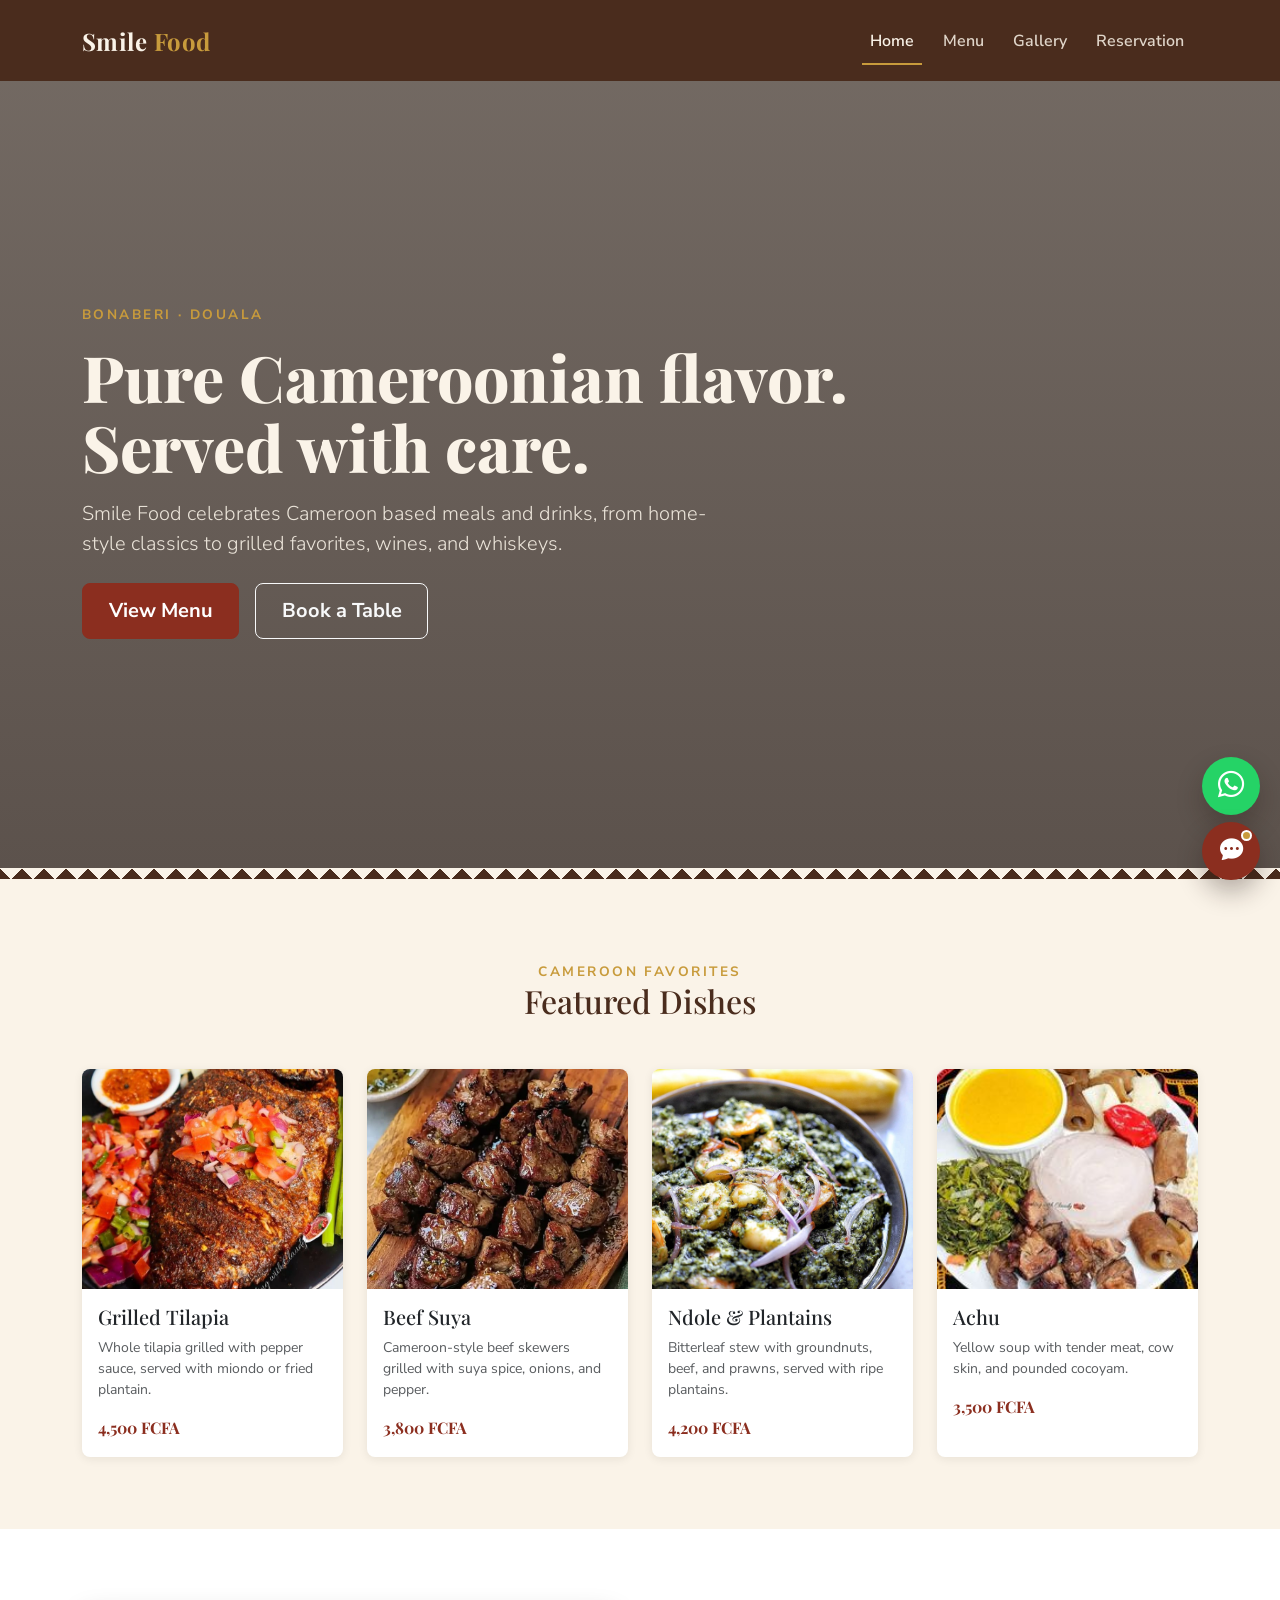
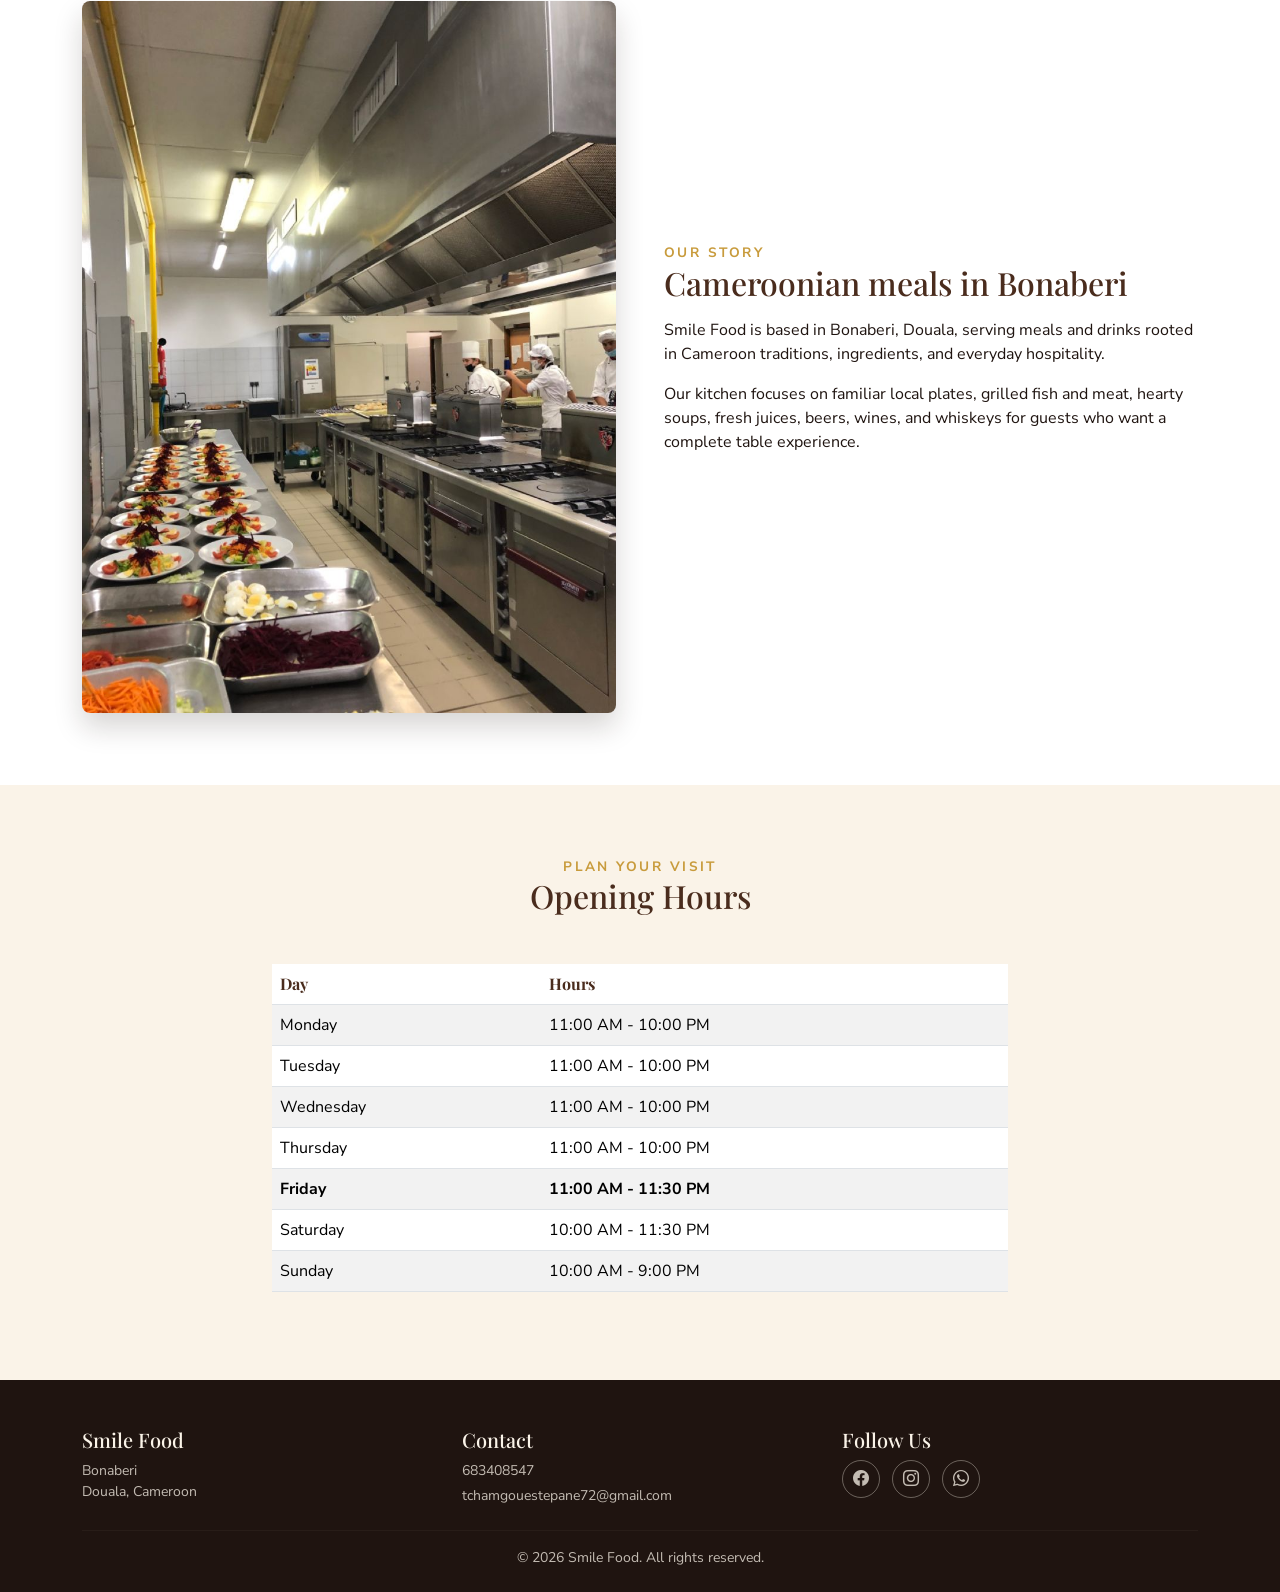
<file: index.html>
<!DOCTYPE html>
<html lang="en">
<head>
  <meta charset="UTF-8">
  <meta name="viewport" content="width=device-width, initial-scale=1.0">
  <title>Smile Food | Home</title>
  <meta name="description" content="Tar Restaurant in Bonaberi, Douala serves purely Cameroon based meals, drinks, wines, and whiskeys. View our menu or book a table.">

  <link href="https://fonts.googleapis.com/css2?family=Playfair+Display:wght@600;700;800&family=Nunito+Sans:wght@400;600;700&display=swap" rel="stylesheet">
  <link href="https://cdn.jsdelivr.net/npm/bootstrap@5.3.3/dist/css/bootstrap.min.css" rel="stylesheet">
  <link rel="stylesheet" href="https://cdn.jsdelivr.net/npm/bootstrap-icons@1.11.3/font/bootstrap-icons.css">
  <link rel="stylesheet" href="style.css">
</head>
<body>
  <nav class="navbar navbar-expand-lg navbar-dark fixed-top">
    <div class="container">
      <a class="navbar-brand" href="index.html">Smile <span>Food</span></a>
      <button class="navbar-toggler" type="button" data-bs-toggle="collapse" data-bs-target="#mainNav" aria-controls="mainNav" aria-expanded="false" aria-label="Toggle navigation">
        <span class="navbar-toggler-icon"></span>
      </button>
      <div class="collapse navbar-collapse" id="mainNav">
        <ul class="navbar-nav ms-auto mb-2 mb-lg-0">
          <li class="nav-item"><a class="nav-link" href="index.html">Home</a></li>
          <li class="nav-item"><a class="nav-link" href="menu.html">Menu</a></li>
          <li class="nav-item"><a class="nav-link" href="gallery.html">Gallery</a></li>
          <li class="nav-item"><a class="nav-link" href="reservation.html">Reservation</a></li>
        </ul>
      </div>
    </div>
  </nav>

  <main>
    <section class="hero">
      <div class="container">
        <div class="section-eyebrow mb-3">Bonaberi &middot; Douala</div>
        <h1 class="mb-3">Pure Cameroonian flavor.<br>Served with care.</h1>
        <p class="lead mb-4">Smile Food celebrates Cameroon based meals and drinks, from home-style classics to grilled favorites, wines, and whiskeys.</p>
        <div class="d-flex flex-wrap gap-3">
          <a href="menu.html" class="btn btn-primary btn-lg">View Menu</a>
          <a href="reservation.html" class="btn btn-outline-light btn-lg">Book a Table</a>
        </div>
      </div>
    </section>

    <div class="ticket-divider" aria-hidden="true"></div>

    <section class="section-padding">
      <div class="container">
        <div class="text-center mb-5">
          <div class="section-eyebrow">Cameroon favorites</div>
          <h2>Featured Dishes</h2>
        </div>
        <div class="row g-4">
          <div class="col-md-6 col-lg-3">
            <div class="card dish-card">
              <img src="grilled tilapia.jpg" class="card-img-top" alt="Whole grilled tilapia with plantain and pepper sauce">
              <div class="card-body">
                <h5 class="card-title">Grilled Tilapia</h5>
                <p class="card-text text-muted small">Whole tilapia grilled with pepper sauce, served with miondo or fried plantain.</p>
                <span class="price-tag">4,500 FCFA</span>
              </div>
            </div>
          </div>
          <div class="col-md-6 col-lg-3">
            <div class="card dish-card">
              <img src="soya.jpg" class="card-img-top" alt="Beef suya skewers with onions">
              <div class="card-body">
                <h5 class="card-title">Beef Suya</h5>
                <p class="card-text text-muted small">Cameroon-style beef skewers grilled with suya spice, onions, and pepper.</p>
                <span class="price-tag">3,800 FCFA</span>
              </div>
            </div>
          </div>
          <div class="col-md-6 col-lg-3">
            <div class="card dish-card">
              <img src="ndole.jpg" class="card-img-top" alt="Ndole with plantains">
              <div class="card-body">
                <h5 class="card-title">Ndole & Plantains</h5>
                <p class="card-text text-muted small">Bitterleaf stew with groundnuts, beef, and prawns, served with ripe plantains.</p>
                <span class="price-tag">4,200 FCFA</span>
              </div>
            </div>
          </div>
          <div class="col-md-6 col-lg-3">
            <div class="card dish-card">
              <img src="achu.jpg" class="card-img-top" alt="Achu soup with pounded cocoyam">
              <div class="card-body">
                <h5 class="card-title">Achu</h5>
                <p class="card-text text-muted small">Yellow soup with tender meat, cow skin, and pounded cocoyam.</p>
                <span class="price-tag">3,500 FCFA</span>
              </div>
            </div>
          </div>
        </div>
      </div>
    </section>

    <section class="section-padding" style="background-color:#fff;">
      <div class="container">
        <div class="row align-items-center g-5">
          <div class="col-lg-6">
            <img src="kitchen.jpg" alt="Cameroonian dishes prepared in the Tar Restaurant kitchen" class="img-fluid about-img">
          </div>
          <div class="col-lg-6">
            <div class="section-eyebrow">Our story</div>
            <h2 class="mb-3">Cameroonian meals in Bonaberi</h2>
            <p>Smile Food is based in Bonaberi, Douala, serving meals and drinks rooted in Cameroon traditions, ingredients, and everyday hospitality.</p>
            <p>Our kitchen focuses on familiar local plates, grilled fish and meat, hearty soups, fresh juices, beers, wines, and whiskeys for guests who want a complete table experience.</p>
          </div>
        </div>
      </div>
    </section>

    <section class="section-padding">
      <div class="container">
        <div class="text-center mb-5">
          <div class="section-eyebrow">Plan your visit</div>
          <h2>Opening Hours</h2>
        </div>
        <div class="row justify-content-center">
          <div class="col-lg-8">
            <table class="table table-striped hours-table bg-white">
              <thead>
                <tr><th>Day</th><th>Hours</th></tr>
              </thead>
              <tbody>
                <tr><td>Monday</td><td>11:00 AM - 10:00 PM</td></tr>
                <tr><td>Tuesday</td><td>11:00 AM - 10:00 PM</td></tr>
                <tr><td>Wednesday</td><td>11:00 AM - 10:00 PM</td></tr>
                <tr><td>Thursday</td><td>11:00 AM - 10:00 PM</td></tr>
                <tr class="today"><td>Friday</td><td>11:00 AM - 11:30 PM</td></tr>
                <tr><td>Saturday</td><td>10:00 AM - 11:30 PM</td></tr>
                <tr><td>Sunday</td><td>10:00 AM - 9:00 PM</td></tr>
              </tbody>
            </table>
          </div>
        </div>
      </div>
    </section>
  </main>

  <footer>
    <div class="container">
      <div class="row g-4">
        <div class="col-md-4">
          <h5>Smile Food</h5>
          <p class="small mb-0">Bonaberi<br>Douala, Cameroon</p>
        </div>
        <div class="col-md-4">
          <h5>Contact</h5>
          <p class="small mb-1">683408547</p>
          <p class="small mb-0">tchamgouestepane72@gmail.com</p>
        </div>
        <div class="col-md-4">
          <h5>Follow Us</h5>
          <div class="social-icons">
            <a href="#" aria-label="Facebook"><i class="bi bi-facebook"></i></a>
            <a href="#" aria-label="Instagram"><i class="bi bi-instagram"></i></a>
            <a href="#" aria-label="WhatsApp"><i class="bi bi-whatsapp"></i></a>
          </div>
        </div>
      </div>
      <hr class="mt-4" style="border-color: rgba(250,243,232,0.15);">
      <p class="small text-center mb-0">&copy; 2026 Smile Food. All rights reserved.</p>
    </div>
  </footer>

  <script src="https://cdn.jsdelivr.net/npm/bootstrap@5.3.3/dist/js/bootstrap.bundle.min.js"></script>
  <script src="script.js"></script>
</body>
</html>
</file>
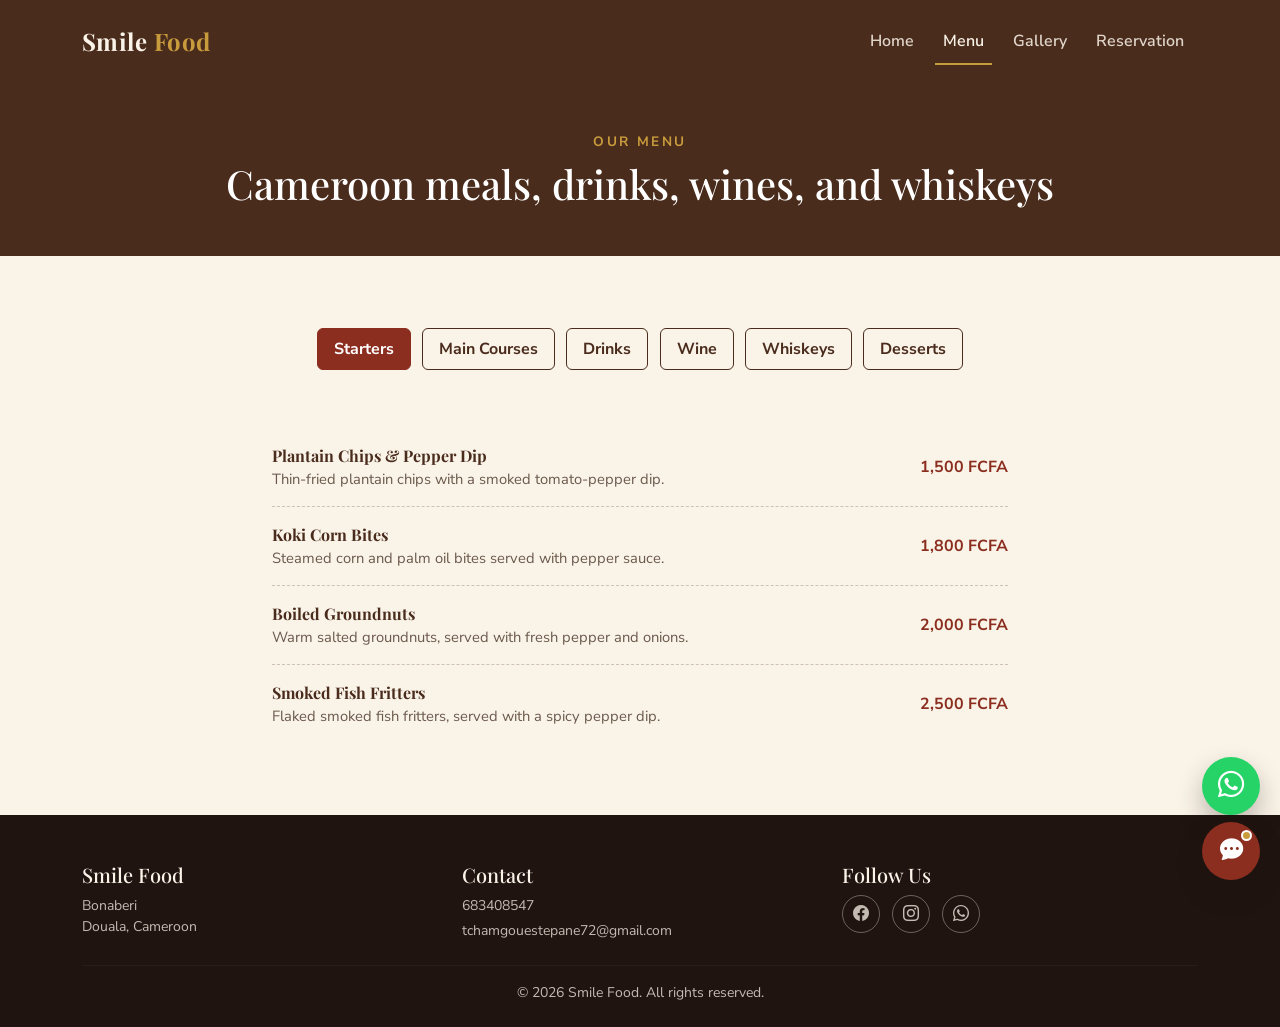
<file: menu.html>
<!DOCTYPE html>
<html lang="en">
<head>
  <meta charset="UTF-8">
  <meta name="viewport" content="width=device-width, initial-scale=1.0">
  <title>Smile Food | Menu</title>
  <meta name="description" content="Explore the Tar Restaurant menu: Cameroon based meals, drinks, wines, whiskeys, and desserts, priced in FCFA.">

  <link href="https://fonts.googleapis.com/css2?family=Playfair+Display:wght@600;700;800&family=Nunito+Sans:wght@400;600;700&display=swap" rel="stylesheet">
  <link href="https://cdn.jsdelivr.net/npm/bootstrap@5.3.3/dist/css/bootstrap.min.css" rel="stylesheet">
  <link rel="stylesheet" href="https://cdn.jsdelivr.net/npm/bootstrap-icons@1.11.3/font/bootstrap-icons.css">
  <link rel="stylesheet" href="style.css">
</head>
<body>
  <nav class="navbar navbar-expand-lg navbar-dark fixed-top">
    <div class="container">
      <a class="navbar-brand" href="index.html">Smile <span>Food</span></a>
      <button class="navbar-toggler" type="button" data-bs-toggle="collapse" data-bs-target="#mainNav" aria-controls="mainNav" aria-expanded="false" aria-label="Toggle navigation">
        <span class="navbar-toggler-icon"></span>
      </button>
      <div class="collapse navbar-collapse" id="mainNav">
        <ul class="navbar-nav ms-auto mb-2 mb-lg-0">
          <li class="nav-item"><a class="nav-link" href="index.html">Home</a></li>
          <li class="nav-item"><a class="nav-link" href="menu.html">Menu</a></li>
          <li class="nav-item"><a class="nav-link" href="gallery.html">Gallery</a></li>
          <li class="nav-item"><a class="nav-link" href="reservation.html">Reservation</a></li>
        </ul>
      </div>
    </div>
  </nav>

  <main>
    <section class="menu-hero text-center">
      <div class="container">
        <div class="section-eyebrow mb-2">Our Menu</div>
        <h1 class="text-white">Cameroon meals, drinks, wines, and whiskeys</h1>
      </div>
    </section>

    <section class="section-padding">
      <div class="container">
        <ul class="nav nav-pills justify-content-center mb-5" id="menuTab" role="tablist">
          <li class="nav-item" role="presentation">
            <button class="nav-link active" id="starters-tab" data-bs-toggle="pill" data-bs-target="#starters" type="button" role="tab" aria-controls="starters" aria-selected="true">Starters</button>
          </li>
          <li class="nav-item" role="presentation">
            <button class="nav-link" id="mains-tab" data-bs-toggle="pill" data-bs-target="#mains" type="button" role="tab" aria-controls="mains" aria-selected="false">Main Courses</button>
          </li>
          <li class="nav-item" role="presentation">
            <button class="nav-link" id="drinks-tab" data-bs-toggle="pill" data-bs-target="#drinks" type="button" role="tab" aria-controls="drinks" aria-selected="false">Drinks</button>
          </li>
          <li class="nav-item" role="presentation">
            <button class="nav-link" id="wine-tab" data-bs-toggle="pill" data-bs-target="#wine" type="button" role="tab" aria-controls="wine" aria-selected="false">Wine</button>
          </li>
          <li class="nav-item" role="presentation">
            <button class="nav-link" id="whiskeys-tab" data-bs-toggle="pill" data-bs-target="#whiskeys" type="button" role="tab" aria-controls="whiskeys" aria-selected="false">Whiskeys</button>
          </li>
          <li class="nav-item" role="presentation">
            <button class="nav-link" id="desserts-tab" data-bs-toggle="pill" data-bs-target="#desserts" type="button" role="tab" aria-controls="desserts" aria-selected="false">Desserts</button>
          </li>
        </ul>

        <div class="tab-content" id="menuTabContent">
          <div class="tab-pane fade show active" id="starters" role="tabpanel" aria-labelledby="starters-tab">
            <div class="row">
              <div class="col-lg-8 mx-auto">
                <div class="menu-item">
                  <div>
                    <div class="menu-item-name">Plantain Chips & Pepper Dip</div>
                    <div class="menu-item-desc">Thin-fried plantain chips with a smoked tomato-pepper dip.</div>
                  </div>
                  <div class="menu-item-price">1,500 FCFA</div>
                </div>
                <div class="menu-item">
                  <div>
                    <div class="menu-item-name">Koki Corn Bites</div>
                    <div class="menu-item-desc">Steamed corn and palm oil bites served with pepper sauce.</div>
                  </div>
                  <div class="menu-item-price">1,800 FCFA</div>
                </div>
                <div class="menu-item">
                  <div>
                    <div class="menu-item-name">Boiled Groundnuts</div>
                    <div class="menu-item-desc">Warm salted groundnuts, served with fresh pepper and onions.</div>
                  </div>
                  <div class="menu-item-price">2,000 FCFA</div>
                </div>
                <div class="menu-item">
                  <div>
                    <div class="menu-item-name">Smoked Fish Fritters</div>
                    <div class="menu-item-desc">Flaked smoked fish fritters, served with a spicy pepper dip.</div>
                  </div>
                  <div class="menu-item-price">2,500 FCFA</div>
                </div>
              </div>
            </div>
          </div>

          <div class="tab-pane fade" id="mains" role="tabpanel" aria-labelledby="mains-tab">
            <div class="row">
              <div class="col-lg-8 mx-auto">
                <div class="menu-item">
                  <div>
                    <div class="menu-item-name">Grilled Tilapia</div>
                    <div class="menu-item-desc">Whole tilapia grilled with pepper sauce, served with miondo or fried plantain.</div>
                  </div>
                  <div class="menu-item-price">4,500 FCFA</div>
                </div>
                <div class="menu-item">
                  <div>
                    <div class="menu-item-name">Beef Suya</div>
                    <div class="menu-item-desc">Cameroon-style beef skewers grilled with suya spice, onions, and pepper.</div>
                  </div>
                  <div class="menu-item-price">3,800 FCFA</div>
                </div>
                <div class="menu-item">
                  <div>
                    <div class="menu-item-name">Ndole & Plantains</div>
                    <div class="menu-item-desc">Bitterleaf stew with groundnuts, beef, and prawns, served with ripe plantains.</div>
                  </div>
                  <div class="menu-item-price">4,200 FCFA</div>
                </div>
                <div class="menu-item">
                  <div>
                    <div class="menu-item-name">Poulet DG</div>
                    <div class="menu-item-desc">Chicken, ripe plantains, carrots, peppers, and onions in a rich Cameroon sauce.</div>
                  </div>
                  <div class="menu-item-price">4,000 FCFA</div>
                </div>
                <div class="menu-item">
                  <div>
                    <div class="menu-item-name">Achu Soup</div>
                    <div class="menu-item-desc">Yellow soup with tender meat, cow skin, and pounded cocoyam.</div>
                  </div>
                  <div class="menu-item-price">3,500 FCFA</div>
                </div>
              </div>
            </div>
          </div>

          <div class="tab-pane fade" id="drinks" role="tabpanel" aria-labelledby="drinks-tab">
            <div class="row">
              <div class="col-lg-8 mx-auto">
                <div class="menu-item">
                  <div>
                    <div class="menu-item-name">Bissap Ginger</div>
                    <div class="menu-item-desc">House-made hibiscus drink infused with fresh ginger, served chilled.</div>
                  </div>
                  <div class="menu-item-price">1,200 FCFA</div>
                </div>
                <div class="menu-item">
                  <div>
                    <div class="menu-item-name">Fresh Pineapple Juice</div>
                    <div class="menu-item-desc">Pressed to order, no added sugar.</div>
                  </div>
                  <div class="menu-item-price">1,000 FCFA</div>
                </div>
                <div class="menu-item">
                  <div>
                    <div class="menu-item-name">Cameroon Beer</div>
                    <div class="menu-item-desc">33cl bottle, served ice cold.</div>
                  </div>
                  <div class="menu-item-price">1,500 FCFA</div>
                </div>
                <div class="menu-item">
                  <div>
                    <div class="menu-item-name">Folly</div>
                    <div class="menu-item-desc">Traditional palm wine, served fresh when available.</div>
                  </div>
                  <div class="menu-item-price">1,500 FCFA</div>
                </div>
              </div>
            </div>
          </div>

          <div class="tab-pane fade" id="wine" role="tabpanel" aria-labelledby="wine-tab">
            <div class="row">
              <div class="col-lg-8 mx-auto">
                <div class="menu-item">
                  <div>
                    <div class="menu-item-name">House Red Wine</div>
                    <div class="menu-item-desc">Smooth red wine served by the glass.</div>
                  </div>
                  <div class="menu-item-price">2,500 FCFA</div>
                </div>
                <div class="menu-item">
                  <div>
                    <div class="menu-item-name">House White Wine</div>
                    <div class="menu-item-desc">Crisp white wine served chilled by the glass.</div>
                  </div>
                  <div class="menu-item-price">2,500 FCFA</div>
                </div>
                <div class="menu-item">
                  <div>
                    <div class="menu-item-name">Sweet Red Bottle</div>
                    <div class="menu-item-desc">A table bottle for grilled fish, chicken, and spicy dishes.</div>
                  </div>
                  <div class="menu-item-price">12,000 FCFA</div>
                </div>
                <div class="menu-item">
                  <div>
                    <div class="menu-item-name">Sparkling Wine</div>
                    <div class="menu-item-desc">Light sparkling wine for celebrations and group tables.</div>
                  </div>
                  <div class="menu-item-price">15,000 FCFA</div>
                </div>
              </div>
            </div>
          </div>

          <div class="tab-pane fade" id="whiskeys" role="tabpanel" aria-labelledby="whiskeys-tab">
            <div class="row">
              <div class="col-lg-8 mx-auto">
                <div class="menu-item">
                  <div>
                    <div class="menu-item-name">House Whiskey Shot</div>
                    <div class="menu-item-desc">Single measure served neat or on ice.</div>
                  </div>
                  <div class="menu-item-price">2,000 FCFA</div>
                </div>
                <div class="menu-item">
                  <div>
                    <div class="menu-item-name">Premium Whiskey Shot</div>
                    <div class="menu-item-desc">Premium single measure served neat or with a mixer.</div>
                  </div>
                  <div class="menu-item-price">3,500 FCFA</div>
                </div>
                <div class="menu-item">
                  <div>
                    <div class="menu-item-name">Whiskey & Soda</div>
                    <div class="menu-item-desc">Whiskey poured with soda and ice.</div>
                  </div>
                  <div class="menu-item-price">3,000 FCFA</div>
                </div>
                <div class="menu-item">
                  <div>
                    <div class="menu-item-name">Whiskey Bottle Service</div>
                    <div class="menu-item-desc">Bottle service with ice and mixers for the table.</div>
                  </div>
                  <div class="menu-item-price">25,000 FCFA</div>
                </div>
              </div>
            </div>
          </div>

          <div class="tab-pane fade" id="desserts" role="tabpanel" aria-labelledby="desserts-tab">
            <div class="row">
              <div class="col-lg-8 mx-auto">
                <div class="menu-item">
                  <div>
                    <div class="menu-item-name">Puff-Puff & Pepper Syrup</div>
                    <div class="menu-item-desc">Fresh puff-puff served warm with a light peppered syrup.</div>
                  </div>
                  <div class="menu-item-price">1,500 FCFA</div>
                </div>
                <div class="menu-item">
                  <div>
                    <div class="menu-item-name">Caramelized Banana</div>
                    <div class="menu-item-desc">Sweet banana finished with groundnuts and cream.</div>
                  </div>
                  <div class="menu-item-price">2,000 FCFA</div>
                </div>
                <div class="menu-item">
                  <div>
                    <div class="menu-item-name">Coconut Rice Pudding</div>
                    <div class="menu-item-desc">Warm rice pudding finished with toasted coconut flakes.</div>
                  </div>
                  <div class="menu-item-price">1,800 FCFA</div>
                </div>
              </div>
            </div>
          </div>
        </div>
      </div>
    </section>
  </main>

  <footer>
    <div class="container">
      <div class="row g-4">
        <div class="col-md-4">
          <h5>Smile Food</h5>
          <p class="small mb-0">Bonaberi<br>Douala, Cameroon</p>
        </div>
        <div class="col-md-4">
          <h5>Contact</h5>
          <p class="small mb-1">683408547</p>
          <p class="small mb-0">tchamgouestepane72@gmail.com</p>
        </div>
        <div class="col-md-4">
          <h5>Follow Us</h5>
          <div class="social-icons">
            <a href="#" aria-label="Facebook"><i class="bi bi-facebook"></i></a>
            <a href="#" aria-label="Instagram"><i class="bi bi-instagram"></i></a>
            <a href="#" aria-label="WhatsApp"><i class="bi bi-whatsapp"></i></a>
          </div>
        </div>
      </div>
      <hr class="mt-4" style="border-color: rgba(250,243,232,0.15);">
      <p class="small text-center mb-0">&copy; 2026 Smile Food. All rights reserved.</p>
    </div>
  </footer>

  <script src="https://cdn.jsdelivr.net/npm/bootstrap@5.3.3/dist/js/bootstrap.bundle.min.js"></script>
  <script src="script.js"></script>
</body>
</html>
</file>
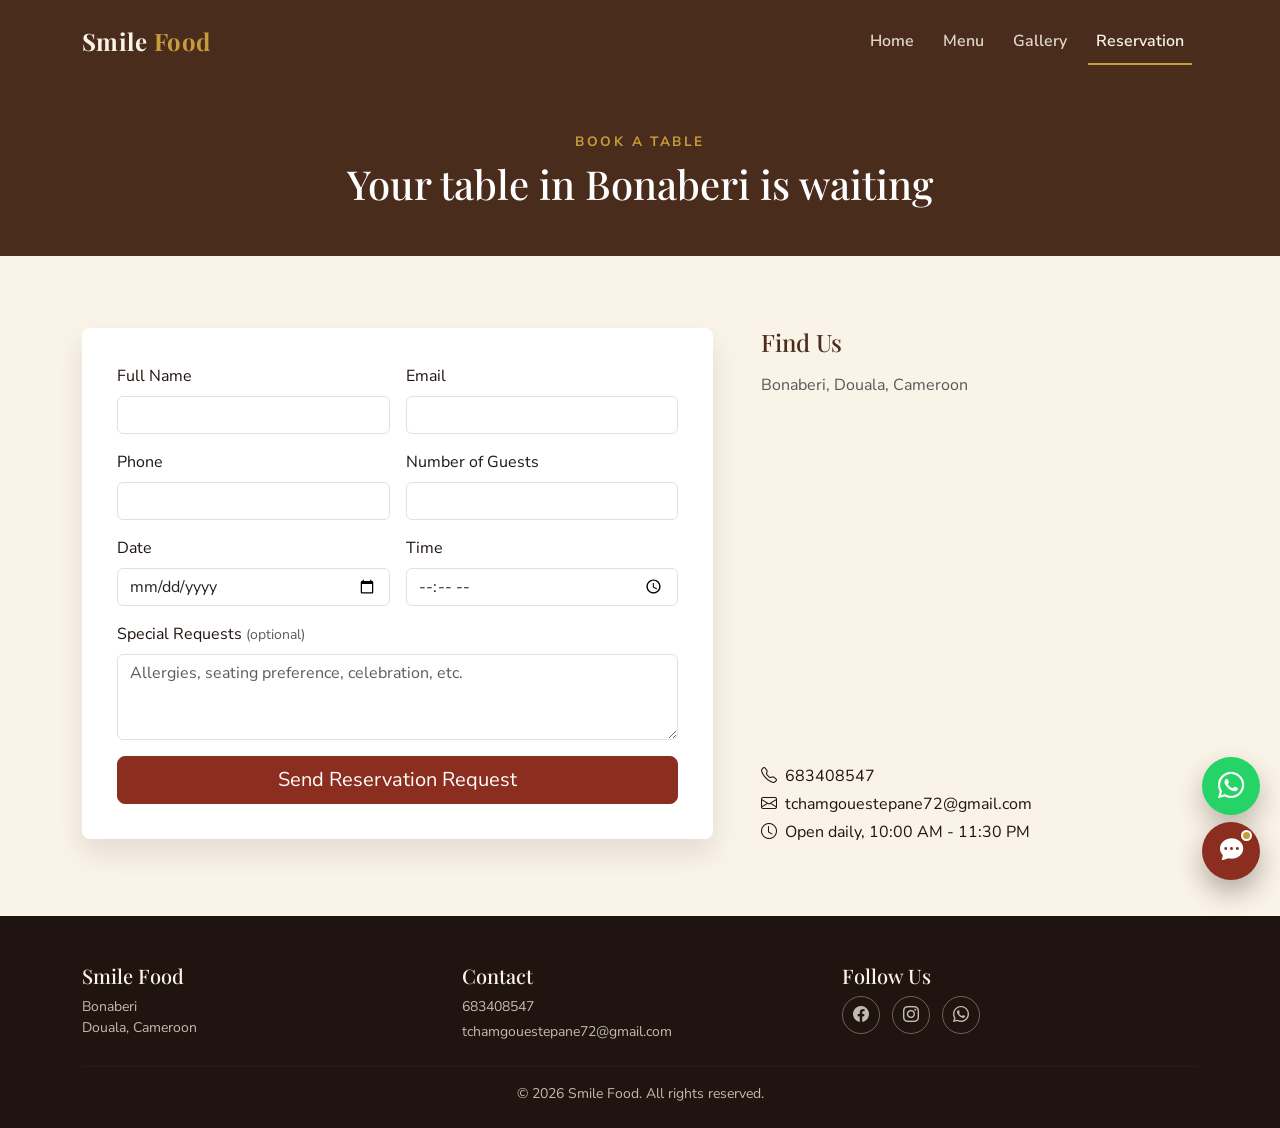
<file: reservation.html>
<!DOCTYPE html>
<html lang="en">
<head>
  <meta charset="UTF-8">
  <meta name="viewport" content="width=device-width, initial-scale=1.0">
  <title>Smile Food | Reservation</title>
  <meta name="description" content="Book a table at Tar Restaurant in Bonaberi, Douala. Fill in the form and we'll confirm your reservation.">

  <link href="https://fonts.googleapis.com/css2?family=Playfair+Display:wght@600;700;800&family=Nunito+Sans:wght@400;600;700&display=swap" rel="stylesheet">
  <link href="https://cdn.jsdelivr.net/npm/bootstrap@5.3.3/dist/css/bootstrap.min.css" rel="stylesheet">
  <link rel="stylesheet" href="https://cdn.jsdelivr.net/npm/bootstrap-icons@1.11.3/font/bootstrap-icons.css">
  <link rel="stylesheet" href="style.css">
</head>
<body>
  <nav class="navbar navbar-expand-lg navbar-dark fixed-top">
    <div class="container">
      <a class="navbar-brand" href="index.html">Smile <span>Food</span></a>
      <button class="navbar-toggler" type="button" data-bs-toggle="collapse" data-bs-target="#mainNav" aria-controls="mainNav" aria-expanded="false" aria-label="Toggle navigation">
        <span class="navbar-toggler-icon"></span>
      </button>
      <div class="collapse navbar-collapse" id="mainNav">
        <ul class="navbar-nav ms-auto mb-2 mb-lg-0">
          <li class="nav-item"><a class="nav-link" href="index.html">Home</a></li>
          <li class="nav-item"><a class="nav-link" href="menu.html">Menu</a></li>
          <li class="nav-item"><a class="nav-link" href="gallery.html">Gallery</a></li>
          <li class="nav-item"><a class="nav-link" href="reservation.html">Reservation</a></li>
        </ul>
      </div>
    </div>
  </nav>

  <main>
    <section class="menu-hero text-center">
      <div class="container">
        <div class="section-eyebrow mb-2">Book a Table</div>
        <h1 class="text-white">Your table in Bonaberi is waiting</h1>
      </div>
    </section>

    <section class="section-padding">
      <div class="container">
        <div class="row g-5">
          <div class="col-lg-7">
            <div class="reservation-form-wrapper">
              <div id="formSuccessAlert" class="alert alert-success d-none" role="alert">
                Thank you, your reservation request has been sent! We'll confirm by phone or email shortly.
              </div>
              <div id="formErrorAlert" class="alert alert-danger d-none" role="alert">
                Sorry, something went wrong sending your request. Please try again, or call us directly.
              </div>

              <form id="reservationForm"
                    action="https://formspree.io/f/YOUR_FORM_ID"
                    method="POST"
                    class="needs-validation"
                    novalidate>
                <input type="hidden" name="_subject" value="New Tar Restaurant Reservation Request">

                <div class="row g-3">
                  <div class="col-md-6">
                    <label for="fullName" class="form-label">Full Name</label>
                    <input type="text" class="form-control" id="fullName" name="name" required>
                    <div class="invalid-feedback">Please enter your full name.</div>
                  </div>
                  <div class="col-md-6">
                    <label for="email" class="form-label">Email</label>
                    <input type="email" class="form-control" id="email" name="email" required>
                    <div class="invalid-feedback">Please enter a valid email address.</div>
                  </div>
                  <div class="col-md-6">
                    <label for="phone" class="form-label">Phone</label>
                    <input type="tel" class="form-control" id="phone" name="phone" required>
                    <div class="invalid-feedback">Please enter your phone number.</div>
                  </div>
                  <div class="col-md-6">
                    <label for="guests" class="form-label">Number of Guests</label>
                    <input type="number" class="form-control" id="guests" name="guests" min="1" max="20" required>
                    <div class="invalid-feedback">Please enter how many guests (1-20).</div>
                  </div>
                  <div class="col-md-6">
                    <label for="date" class="form-label">Date</label>
                    <input type="date" class="form-control" id="date" name="date" required>
                    <div class="invalid-feedback">Please choose a date.</div>
                  </div>
                  <div class="col-md-6">
                    <label for="time" class="form-label">Time</label>
                    <input type="time" class="form-control" id="time" name="time" required>
                    <div class="invalid-feedback">Please choose a time.</div>
                  </div>
                  <div class="col-12">
                    <label for="requests" class="form-label">Special Requests <span class="text-muted small">(optional)</span></label>
                    <textarea class="form-control" id="requests" name="special_requests" rows="3" placeholder="Allergies, seating preference, celebration, etc."></textarea>
                  </div>
                  <div class="col-12">
                    <button type="submit" class="btn btn-primary btn-lg w-100" id="reservationSubmitBtn">
                      Send Reservation Request
                    </button>
                  </div>
                </div>
              </form>
            </div>
          </div>

          <div class="col-lg-5">
            <h4 class="mb-3">Find Us</h4>
            <p class="text-muted">Bonaberi, Douala, Cameroon</p>

            <div class="map-frame">
              <iframe
                src="https://www.google.com/maps?q=Bonaberi,Douala,Cameroon&output=embed"
                width="100%" height="320" style="border:0;" allowfullscreen=""
                loading="lazy"
                referrerpolicy="no-referrer-when-downgrade"
                title="Map showing Tar Restaurant location in Bonaberi, Douala">
              </iframe>
            </div>

            <div class="mt-4">
              <p class="mb-1"><i class="bi bi-telephone me-2"></i>683408547</p>
              <p class="mb-1"><i class="bi bi-envelope me-2"></i>tchamgouestepane72@gmail.com</p>
              <p class="mb-0"><i class="bi bi-clock me-2"></i>Open daily, 10:00 AM - 11:30 PM</p>
            </div>
          </div>
        </div>
      </div>
    </section>
  </main>

  <footer>
    <div class="container">
      <div class="row g-4">
        <div class="col-md-4">
          <h5>Smile Food</h5>
          <p class="small mb-0">Bonaberi<br>Douala, Cameroon</p>
        </div>
        <div class="col-md-4">
          <h5>Contact</h5>
          <p class="small mb-1">683408547</p>
          <p class="small mb-0">tchamgouestepane72@gmail.com</p>
        </div>
        <div class="col-md-4">
          <h5>Follow Us</h5>
          <div class="social-icons">
            <a href="#" aria-label="Facebook"><i class="bi bi-facebook"></i></a>
            <a href="#" aria-label="Instagram"><i class="bi bi-instagram"></i></a>
            <a href="#" aria-label="WhatsApp"><i class="bi bi-whatsapp"></i></a>
          </div>
        </div>
      </div>
      <hr class="mt-4" style="border-color: rgba(250,243,232,0.15);">
      <p class="small text-center mb-0">&copy; 2026 Smile Food. All rights reserved.</p>
    </div>
  </footer>

  <script src="https://cdn.jsdelivr.net/npm/bootstrap@5.3.3/dist/js/bootstrap.bundle.min.js"></script>
  <script src="script.js"></script>
</body>
</html>
</file>
<file: style.css>
/* =====================================================================
   TAR RESTAURANT - Restaurant Website Stylesheet
   ---------------------------------------------------------------------
   This file is organized into sections:
   1. Brand tokens (colors, fonts)      -> edit these first to re-brand
   2. Base / typography
   3. Navbar
   4. Hero + "ticket divider" signature element
   5. Cards (featured dishes)
   6. About section
   7. Opening hours table
   8. Menu page (tabs)
   9. Gallery page (grid + lightbox)
   10. Reservation page (form)
   11. Floating WhatsApp button
   12. Rule-based chatbot
   13. Footer
   14. Responsive tweaks
   ===================================================================== */

/* ---------------------------------------------------------------------
   1. BRAND TOKENS
   CHANGE THESE TO MATCH YOUR BRAND.
   These CSS custom properties control every color in the site.
   Swap the hex values below and the whole site updates automatically.
--------------------------------------------------------------------- */
:root {
  --primary-color: #8B2E1F;   /* deep brick red  - buttons, links, accents */
  --secondary-color: #4A2C1D; /* roasted brown   - navbar, footer, headings */
  --dark-color: #1F1410;      /* near-black coffee - body text, overlays   */
  --light-color: #FAF3E8;     /* warm cream      - page background         */
  --accent-color: #C89B3C;    /* aged gold       - dividers, highlights    */

  --font-display: 'Playfair Display', Georgia, serif; /* headings */
  --font-body: 'Nunito Sans', Arial, sans-serif;       /* paragraphs, UI */
}

/*
  GOOGLE FONTS — add this line inside the <head> of every HTML page
  (already included in the pages generated with this project):

  <link href="https://fonts.googleapis.com/css2?family=Playfair+Display:wght@600;700;800&family=Nunito+Sans:wght@400;600;700&display=swap" rel="stylesheet">
*/

/* ---------------------------------------------------------------------
   2. BASE / TYPOGRAPHY
--------------------------------------------------------------------- */
body {
  font-family: var(--font-body);
  color: var(--dark-color);
  background-color: var(--light-color);
  padding-top: 76px; /* offset for fixed navbar */
}

h1, h2, h3, h4, h5,
.font-display {
  font-family: var(--font-display);
  color: var(--secondary-color);
}

a {
  color: var(--primary-color);
}

.btn-primary {
  background-color: var(--primary-color);
  border-color: var(--primary-color);
}
.btn-primary:hover,
.btn-primary:focus {
  background-color: #6f2318;
  border-color: #6f2318;
}

.btn-outline-light:hover {
  color: var(--dark-color);
}

.section-eyebrow {
  letter-spacing: 0.18em;
  text-transform: uppercase;
  color: var(--accent-color);
  font-weight: 700;
  font-size: 0.85rem;
}

.section-padding {
  padding: 4.5rem 0;
}

/* Visible keyboard focus for accessibility */
a:focus-visible,
button:focus-visible,
.form-control:focus-visible {
  outline: 3px solid var(--accent-color);
  outline-offset: 2px;
}

/* ---------------------------------------------------------------------
   3. NAVBAR
--------------------------------------------------------------------- */
.navbar {
  background-color: var(--secondary-color);
  transition: padding 0.25s ease, box-shadow 0.25s ease;
  padding-top: 1.1rem;
  padding-bottom: 1.1rem;
}

/* Added by JS when the user scrolls past 50px, see script.js */
.navbar.navbar-scrolled {
  padding-top: 0.5rem;
  padding-bottom: 0.5rem;
  box-shadow: 0 4px 14px rgba(0, 0, 0, 0.25);
}

.navbar-brand {
  font-family: var(--font-display);
  font-weight: 700;
  font-size: 1.5rem;
  color: var(--light-color) !important;
  letter-spacing: 0.02em;
}
.navbar-brand span {
  color: var(--accent-color);
}

.navbar .nav-link {
  color: rgba(250, 243, 232, 0.85) !important;
  font-weight: 600;
  margin: 0 0.4rem;
  position: relative;
}

/* Gold underline that grows under the active / hovered link */
.navbar .nav-link::after {
  content: "";
  position: absolute;
  left: 0;
  bottom: -4px;
  width: 0%;
  height: 2px;
  background-color: var(--accent-color);
  transition: width 0.25s ease;
}
.navbar .nav-link:hover::after,
.navbar .nav-link.active::after {
  width: 100%;
}
.navbar .nav-link.active {
  color: var(--light-color) !important;
}

/* ---------------------------------------------------------------------
   4. HERO + SIGNATURE "TICKET DIVIDER"
   The zigzag strip below the hero is this site's signature visual
   element: it mimics a torn restaurant order ticket / receipt edge,
   tying the brand back to a real restaurant artifact instead of a
   generic gradient blob.
--------------------------------------------------------------------- */
.hero {
  position: relative;
  min-height: 88vh;
  display: flex;
  align-items: center;
  background-image:
    linear-gradient(rgba(31, 20, 16, 0.62), rgba(31, 20, 16, 0.72)),
    url('https://placehold.co/1600x900/3b241b/3b241b');
  background-size: cover;
  background-position: center;
  color: var(--light-color);
}

.hero .section-eyebrow {
  color: var(--accent-color);
}

.hero h1 {
  color: var(--light-color);
  font-weight: 800;
  font-size: clamp(2.2rem, 5vw, 4rem);
  line-height: 1.1;
}

.hero p.lead {
  color: rgba(250, 243, 232, 0.9);
  max-width: 40rem;
}

.hero .btn-lg {
  padding: 0.75rem 1.6rem;
  font-weight: 700;
}

/* The zigzag "ticket" strip */
.ticket-divider {
  height: 22px;
  width: 100%;
  background-color: var(--light-color);
  background-image:
    linear-gradient(45deg, var(--secondary-color) 25%, transparent 25%),
    linear-gradient(-45deg, var(--secondary-color) 25%, transparent 25%);
  background-size: 22px 22px;
  background-position: 0 -11px;
}

/* ---------------------------------------------------------------------
   5. CARDS (Featured Dishes)
--------------------------------------------------------------------- */
.dish-card {
  border: none;
  border-radius: 0.5rem;
  overflow: hidden;
  background-color: #fff;
  box-shadow: 0 2px 10px rgba(31, 20, 16, 0.08);
  transition: transform 0.3s ease, box-shadow 0.3s ease;
  height: 100%;
}
.dish-card:hover {
  transform: translateY(-6px) scale(1.015);
  box-shadow: 0 14px 28px rgba(31, 20, 16, 0.18);
}
.dish-card img {
  height: 220px;
  object-fit: cover;
}
.dish-card .price-tag {
  color: var(--primary-color);
  font-weight: 700;
  font-family: var(--font-display);
}

/* ---------------------------------------------------------------------
   6. ABOUT SECTION
--------------------------------------------------------------------- */
.about-img {
  border-radius: 0.5rem;
  box-shadow: 0 14px 28px rgba(31, 20, 16, 0.18);
}

/* ---------------------------------------------------------------------
   7. OPENING HOURS TABLE
--------------------------------------------------------------------- */
.hours-table th {
  color: var(--secondary-color);
  font-family: var(--font-display);
}
.hours-table tbody tr.today {
  font-weight: 700;
}

/* ---------------------------------------------------------------------
   8. MENU PAGE
--------------------------------------------------------------------- */
.menu-hero {
  background-color: var(--secondary-color);
  color: var(--light-color);
  padding: 3.5rem 0 2.5rem;
}

.nav-pills .nav-link {
  color: var(--secondary-color);
  font-weight: 700;
  border: 1px solid var(--secondary-color);
  margin: 0 0.35rem 0.6rem;
}
.nav-pills .nav-link.active {
  background-color: var(--primary-color);
  border-color: var(--primary-color);
}

.menu-item {
  display: flex;
  justify-content: space-between;
  gap: 1rem;
  padding: 1rem 0;
  border-bottom: 1px dashed rgba(74, 44, 29, 0.25);
}
.menu-item:last-child {
  border-bottom: none;
}
.menu-item .menu-item-name {
  font-family: var(--font-display);
  font-weight: 700;
  color: var(--secondary-color);
}
.menu-item .menu-item-desc {
  color: #6b5a4c;
  font-size: 0.92rem;
}
.menu-item .menu-item-price {
  white-space: nowrap;
  font-weight: 700;
  color: var(--primary-color);
  align-self: center;
}

/* ---------------------------------------------------------------------
   9. GALLERY PAGE
--------------------------------------------------------------------- */
.gallery-item {
  border-radius: 0.4rem;
  overflow: hidden;
  cursor: pointer;
  position: relative;
}
.gallery-item img {
  width: 100%;
  height: 260px;
  object-fit: cover;
  transition: transform 0.4s ease;
}
.gallery-item:hover img {
  transform: scale(1.08);
}
.gallery-item::after {
  content: "\f52a"; /* bootstrap-icons "zoom-in" glyph fallback text */
  position: absolute;
  inset: 0;
  display: flex;
  align-items: center;
  justify-content: center;
  color: var(--light-color);
  background: rgba(31, 20, 16, 0);
  transition: background 0.3s ease;
}
.gallery-item:hover::after {
  background: rgba(31, 20, 16, 0.28);
}
.gallery-item:hover:active{
  width: 100%;
  height: 100%;
}

/* ---------------------------------------------------------------------
   10. RESERVATION PAGE
--------------------------------------------------------------------- */
.reservation-form-wrapper {
  background-color: #fff;
  border-radius: 0.5rem;
  box-shadow: 0 14px 28px rgba(31, 20, 16, 0.1);
  padding: 2.2rem;
}

.map-frame {
  border-radius: 0.5rem;
  overflow: hidden;
  min-height: 320px;
}

/* ---------------------------------------------------------------------
   11. FLOATING WHATSAPP BUTTON
--------------------------------------------------------------------- */
.whatsapp-float {
  position: fixed;
  right: 1.25rem;
  bottom: 5.3rem;
  z-index: 1079;
  display: inline-flex;
  align-items: center;
  justify-content: center;
  width: 58px;
  height: 58px;
  border-radius: 50%;
  background-color: #25d366;
  color: #fff;
  box-shadow: 0 12px 26px rgba(31, 20, 16, 0.28);
  font-size: 1.65rem;
  text-decoration: none;
  transition: transform 0.2s ease, background-color 0.2s ease;
}

.whatsapp-float:hover,
.whatsapp-float:focus {
  background-color: #1fb85a;
  color: #fff;
  transform: translateY(-2px);
}

/* ---------------------------------------------------------------------
   12. RULE-BASED CHATBOT
--------------------------------------------------------------------- */
.chatbot {
  position: fixed;
  right: 1.25rem;
  bottom: 1.25rem;
  z-index: 1080;
  font-family: var(--font-body);
}

.chatbot-toggle {
  position: relative;
  display: inline-flex;
  align-items: center;
  justify-content: center;
  width: 58px;
  height: 58px;
  border: 0;
  border-radius: 50%;
  background-color: var(--primary-color);
  color: #fff;
  box-shadow: 0 12px 26px rgba(31, 20, 16, 0.32);
  font-size: 1.45rem;
  transition: transform 0.2s ease, background-color 0.2s ease;
}

.chatbot-toggle:hover,
.chatbot-toggle:focus {
  background-color: #6f2318;
  transform: translateY(-2px);
}

.chatbot-notification {
  position: absolute;
  top: 8px;
  right: 8px;
  width: 11px;
  height: 11px;
  border: 2px solid #fff;
  border-radius: 50%;
  background-color: var(--accent-color);
}

.chatbot-open .chatbot-notification {
  display: none;
}

.chatbot-window {
  position: absolute;
  right: 0;
  bottom: 74px;
  display: flex;
  flex-direction: column;
  width: min(380px, calc(100vw - 2rem));
  height: min(620px, calc(100vh - 7rem));
  overflow: hidden;
  border: 1px solid rgba(74, 44, 29, 0.16);
  border-radius: 0.5rem;
  background-color: #fff;
  box-shadow: 0 20px 50px rgba(31, 20, 16, 0.3);
}

.chatbot-header {
  display: flex;
  align-items: center;
  justify-content: space-between;
  gap: 1rem;
  padding: 1rem;
  background-color: var(--secondary-color);
  color: var(--light-color);
}

.chatbot-kicker {
  color: var(--accent-color);
  font-size: 0.72rem;
  font-weight: 800;
  letter-spacing: 0.15em;
  text-transform: uppercase;
}

.chatbot-header h2 {
  margin: 0;
  color: var(--light-color);
  font-family: var(--font-display);
  font-size: 1.25rem;
}

.chatbot-close {
  display: inline-flex;
  align-items: center;
  justify-content: center;
  width: 38px;
  height: 38px;
  border: 1px solid rgba(250, 243, 232, 0.28);
  border-radius: 50%;
  background-color: transparent;
  color: var(--light-color);
}

.chatbot-close:hover,
.chatbot-close:focus {
  background-color: rgba(250, 243, 232, 0.12);
}

.chatbot-messages {
  flex: 1;
  overflow-y: auto;
  padding: 1rem;
  background-color: #fffaf2;
}

.chatbot-message {
  max-width: 86%;
  margin-bottom: 0.75rem;
  padding: 0.72rem 0.85rem;
  border-radius: 0.5rem;
  font-size: 0.94rem;
  line-height: 1.35;
}

.chatbot-message a {
  font-weight: 800;
}

.chatbot-message span {
  color: #6b5a4c;
}

.chatbot-message-bot {
  margin-right: auto;
  border: 1px solid rgba(74, 44, 29, 0.12);
  background-color: #fff;
}

.chatbot-message-user {
  margin-left: auto;
  background-color: var(--primary-color);
  color: #fff;
}

.chatbot-quick-replies {
  display: flex;
  gap: 0.45rem;
  overflow-x: auto;
  padding: 0.75rem 1rem;
  border-top: 1px solid rgba(74, 44, 29, 0.1);
  background-color: #fff;
}

.chatbot-quick-replies button {
  flex: 0 0 auto;
  border: 1px solid rgba(139, 46, 31, 0.35);
  border-radius: 999px;
  background-color: #fff;
  color: var(--primary-color);
  font-size: 0.82rem;
  font-weight: 800;
  padding: 0.4rem 0.7rem;
}

.chatbot-quick-replies button:hover,
.chatbot-quick-replies button:focus {
  background-color: var(--light-color);
}

.chatbot-form {
  display: flex;
  align-items: center;
  gap: 0.5rem;
  padding: 0.75rem;
  border-top: 1px solid rgba(74, 44, 29, 0.1);
  background-color: #fff;
}

.chatbot-input {
  min-width: 0;
  flex: 1;
  border: 1px solid rgba(74, 44, 29, 0.22);
  border-radius: 999px;
  padding: 0.65rem 0.9rem;
  color: var(--dark-color);
}

.chatbot-input:focus {
  border-color: var(--accent-color);
  outline: 0;
  box-shadow: 0 0 0 0.18rem rgba(200, 155, 60, 0.22);
}

.chatbot-send {
  display: inline-flex;
  align-items: center;
  justify-content: center;
  flex: 0 0 auto;
  width: 42px;
  height: 42px;
  border: 0;
  border-radius: 50%;
  background-color: var(--primary-color);
  color: #fff;
}

.chatbot-send:hover,
.chatbot-send:focus {
  background-color: #6f2318;
}

/* ---------------------------------------------------------------------
   13. FOOTER
--------------------------------------------------------------------- */
footer {
  background-color: var(--dark-color);
  color: rgba(250, 243, 232, 0.75);
  padding: 3rem 0 1.5rem;
}
footer h5 {
  color: var(--light-color);
  font-family: var(--font-display);
}
footer a {
  color: rgba(250, 243, 232, 0.75);
  text-decoration: none;
}
footer a:hover {
  color: var(--accent-color);
}
.social-icons a {
  display: inline-flex;
  align-items: center;
  justify-content: center;
  width: 38px;
  height: 38px;
  border-radius: 50%;
  border: 1px solid rgba(250, 243, 232, 0.35);
  margin-right: 0.5rem;
  transition: background 0.25s ease, border-color 0.25s ease;
}
.social-icons a:hover {
  background-color: var(--primary-color);
  border-color: var(--primary-color);
  color: #fff;
}

/* ---------------------------------------------------------------------
   14. RESPONSIVE TWEAKS
--------------------------------------------------------------------- */
@media (max-width: 767.98px) {
  body { padding-top: 68px; }
  .hero { min-height: 78vh; text-align: center; }
  .hero p.lead { margin-left: auto; margin-right: auto; }
  .section-padding { padding: 3rem 0; }
  .menu-item { flex-direction: column; gap: 0.15rem; }
  .chatbot {
    right: 1rem;
    bottom: 1rem;
  }
  .whatsapp-float {
    right: 1rem;
    bottom: 5rem;
  }
  .chatbot-window {
    right: -0.25rem;
    bottom: 70px;
    height: min(560px, calc(100vh - 6rem));
  }
}

@media (prefers-reduced-motion: reduce) {
  .dish-card,
  .gallery-item img,
  .navbar .nav-link::after,
  .whatsapp-float,
  .chatbot-toggle {
    transition: none !important;
  }
}
</file>
